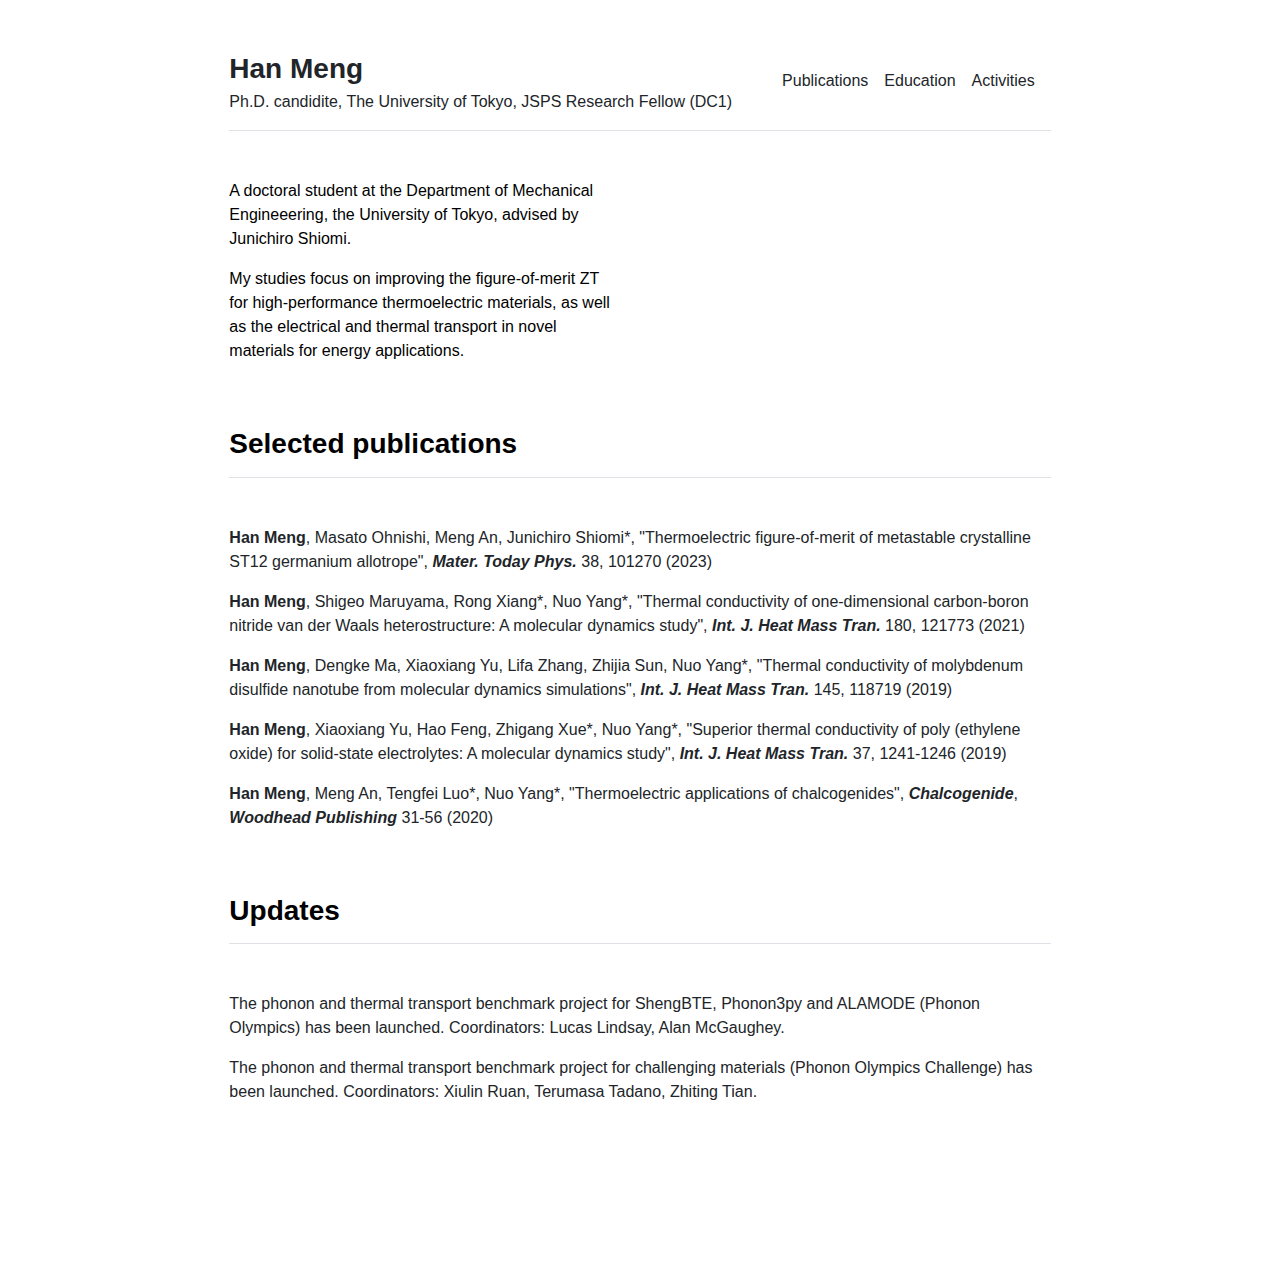
<file: index.html>
<!DOCTYPE html>
<html lang="en-US">
  <head>
  <meta name="viewport" content="width=device-width, initial-scale=1">
  <meta charset="utf-8">
  <title>Home | Han Meng</title>
  <link rel="stylesheet" href="https://utmenghan.github.io/assets/libs/bootstrap/bootstrap.min.css">
  <script defer src="https://utmenghan.github.io/assets/libs/fontawesome/all.min.js"></script>
  <link rel="stylesheet" href="https://utmenghan.github.io/assets/css/main.css">
  <!-- <link rel="apple-touch-icon" sizes="152x152" href="https://utmenghan.github.io/assets/logo.png"> -->
  <link rel="shortcut icon" href="https://utmenghan.github.io/assets/logo.ico">
  <link rel="preconnect" href="https://fonts.gstatic.com">
  <link href="https://fonts.googleapis.com/css2?family=Roboto:ital,wght@0,300;0,400;0,700;1,400&display=swap" rel="stylesheet">
</head>

  <body>
    <div class="col-lg-8 mx-auto p-3 py-md-5">
      <header class="d-flex flex-column flex-md-row align-items-center pb-3 mb-5 border-bottom">
  <div>
    <a href="https://utmenghan.github.io/" class="d-flex align-items-center text-decoration-none">
      <span class="fs-3 fw-bold">Han Meng</span>
    </a>
    <a href="https://utmenghan.github.io/" class="d-flex align-items-center text-decoration-none">
      <span>Ph.D. candidite, The University of Tokyo, JSPS Research Fellow (DC1)</span>
    </a>
  </div>
  <nav class="d-inline-flex mt-2 mt-md-0 ms-md-auto">
    
      <a class="me-3 py-2 text-decoration-none" href="https://utmenghan.github.io/publications">Publications</a>
    
      <a class="me-3 py-2 text-decoration-none" href="https://utmenghan.github.io/education">Education</a>
    
      <a class="me-3 py-2 text-decoration-none" href="https://utmenghan.github.io/activity">Activities</a>
    
  </nav>
</header>

      <div class="row g-5 mb-5">
  <div class="col-md-6">
    <p>A doctoral student at the Department of Mechanical Engineeering, the University of Tokyo, advised by Junichiro Shiomi.</p>

    <p>My studies focus on improving the figure-of-merit ZT for high-performance thermoelectric materials, as well as the electrical and thermal transport in novel materials for energy applications.</p>

  </div>
  <!-- <div class="col-md-6"> -->
    <!-- <img src="https://qichensong.github.io/assets/img/home.jpg" alt="Home" width="100%"> -->
  <!-- </div> -->
</div>

<div class="row g-5 mb-5">
  <div>
    
      <h3 class="fw-bold border-bottom pb-3 mb-5">Selected publications</h3>
      
	  <p><a href="https://www.sciencedirect.com/science/article/pii/S2542529323003061"><strong>Han Meng</strong>, Masato Ohnishi, Meng An, Junichiro Shiomi*, "Thermoelectric figure-of-merit of metastable crystalline ST12 germanium allotrope", <b><i>Mater. Today Phys.</b></i> 38, 101270 (2023)</a></p>
	  
      <p><a href="https://www.sciencedirect.com/science/article/pii/S0017931021008784"><strong>Han Meng</strong>, Shigeo Maruyama, Rong Xiang*, Nuo Yang*, "Thermal conductivity of one-dimensional carbon-boron nitride van der Waals heterostructure: A molecular dynamics study", <b><i>Int. J. Heat Mass Tran.</b></i> 180, 121773 (2021)</a></p>
	  
	  <p><a href="https://www.sciencedirect.com/science/article/pii/S0017931019333630"><strong>Han Meng</strong>, Dengke Ma, Xiaoxiang Yu, Lifa Zhang, Zhijia Sun, Nuo Yang*, "Thermal conductivity of molybdenum disulfide nanotube from molecular dynamics simulations", <b><i>Int. J. Heat Mass Tran.</b></i> 145, 118719 (2019)</a></p>
	  
	  <p><a href="https://www.sciencedirect.com/science/article/pii/S0017931018363294"><strong>Han Meng</strong>, Xiaoxiang Yu, Hao Feng, Zhigang Xue*, Nuo Yang*, "Superior thermal conductivity of poly (ethylene oxide) for solid-state electrolytes: A molecular dynamics study", <b><i>Int. J. Heat Mass Tran.</b></i> 37, 1241-1246 (2019)</a></p>
	  
	  <p><a href="https://www.sciencedirect.com/science/article/pii/B9780081026878000026"><strong>Han Meng</strong>, Meng An, Tengfei Luo*, Nuo Yang*, "Thermoelectric applications of chalcogenides", <b><i>Chalcogenide</b></i>, <b><i>Woodhead Publishing</b></i> 31-56 (2020)</a></p>
	      
  </div>
</div>


<div class="row g-5 mb-5">
  <div class="col-md-12">
    <h3 class="fw-bold border-bottom pb-3 mb-5">Updates</h3>
    
      <p><a>The phonon and thermal transport benchmark project for ShengBTE, Phonon3py and ALAMODE (Phonon Olympics) has been launched. Coordinators: Lucas Lindsay, Alan McGaughey.</p>
	  <p><a>The phonon and thermal transport benchmark project for challenging materials (Phonon Olympics Challenge) has been launched. Coordinators: Xiulin Ruan, Terumasa Tadano, Zhiting Tian.</p>
    
  </div>
</div>

      <!-- <footer class="pt-5 my-5 text-muted border-top"> -->
  <!-- <div class="row"> -->
    <!-- <div class="col-md-10 text-left social-media-icons"> -->
      
        <!-- <a href="https://github.com/qichensong" class="ms-3 fs-5"><i class="fab fa-github"></i></a> -->
      
        <!-- <a href="https://twitter.com/qichensong" class="ms-3 fs-5"><i class="fab fa-twitter"></i></a> -->
      
        <!-- <a href="https://scholar.google.com/citations?user=RVTEIugAAAAJ&hl=en" class="ms-3 fs-5"><i class="fab fa-google"></i></a> -->
      
        <!-- <a href="https://linkedin.com/in/qichensong" class="ms-3 fs-5"><i class="fab fa-linkedin"></i></a> -->
      
        <!-- <a href="https://orcid.org/0000-0002-1090-4068" class="ms-3 fs-5"><i class="fab fa-orcid"></i></a> -->
      
    <!-- </div> -->
  <!-- </div> -->
<!-- </footer> -->

    </div>
  </body>
</html>
</file>
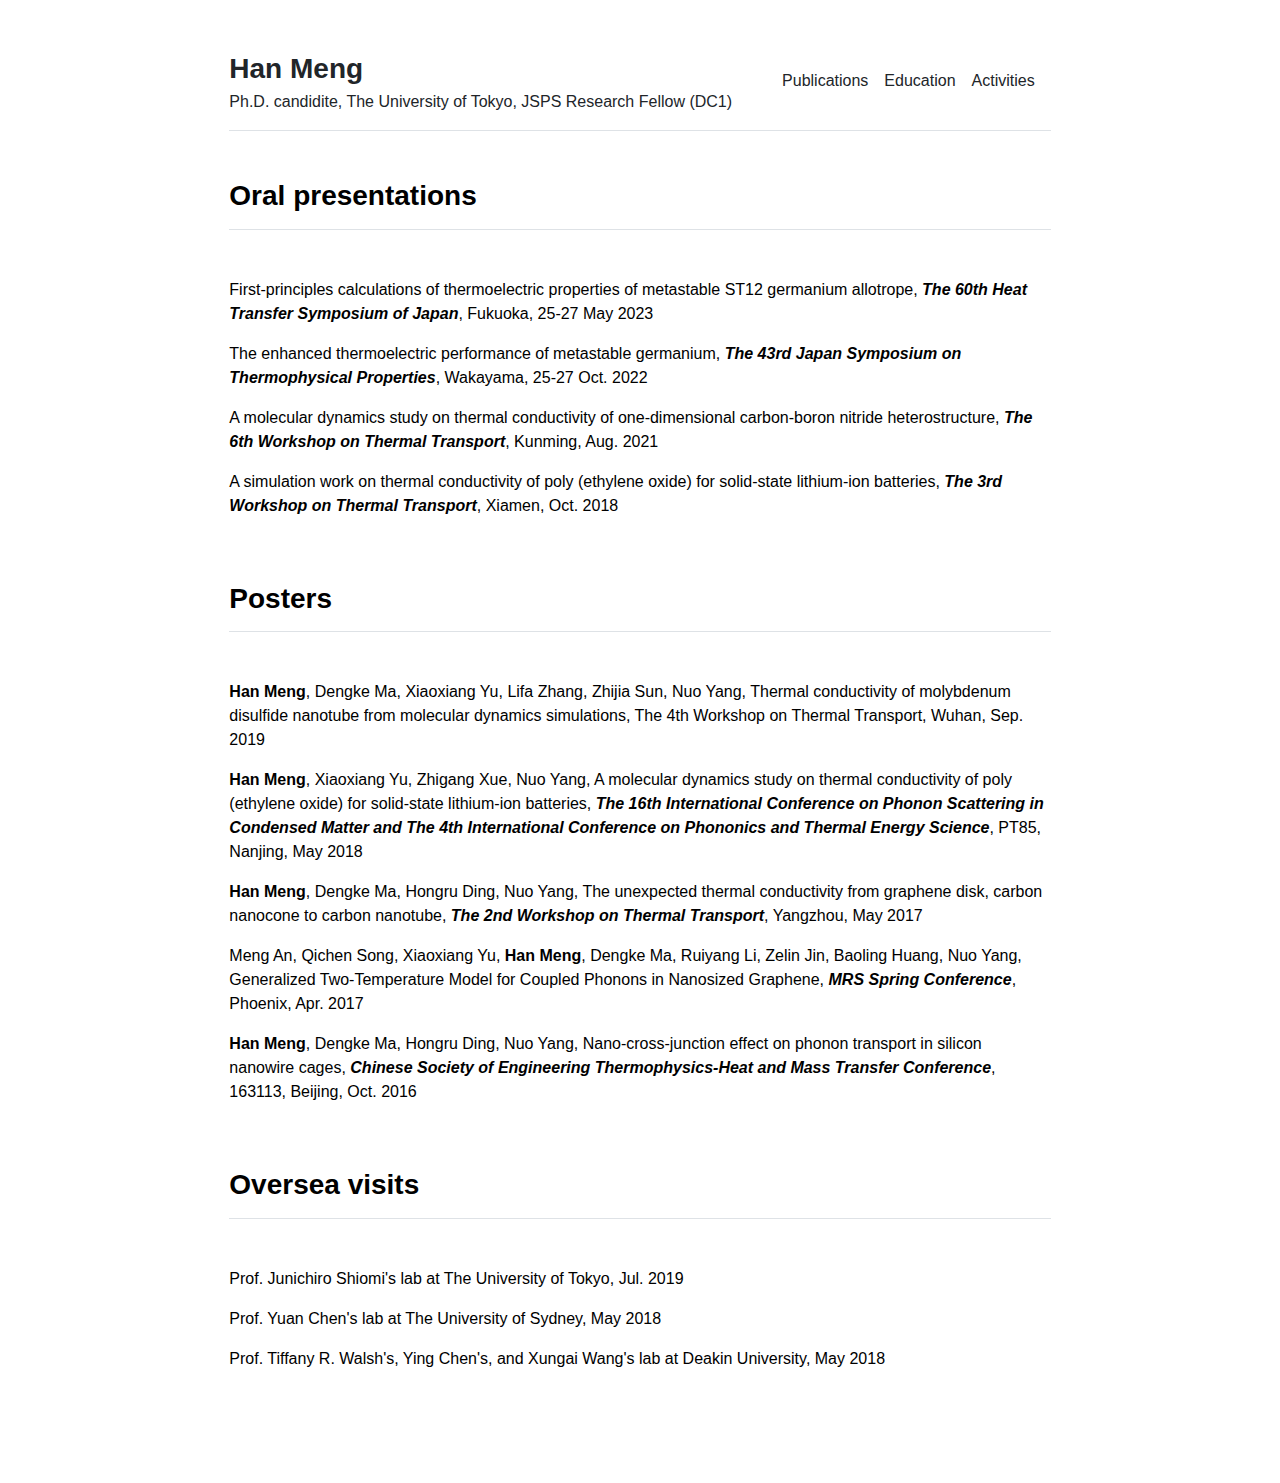
<file: activity.html>
<!DOCTYPE html>
<html lang="en-US">
  <head>
  <meta name="viewport" content="width=device-width, initial-scale=1">
  <meta charset="utf-8">
  <title>Activities | Han Meng</title>
  <link rel="stylesheet" href="https://utmenghan.github.io/assets/libs/bootstrap/bootstrap.min.css">
  <script defer src="https://utmenghan.github.io/assets/libs/fontawesome/all.min.js"></script>
  <link rel="stylesheet" href="https://utmenghan.github.io/assets/css/main.css">
  <!-- <link rel="apple-touch-icon" sizes="152x152" href="https://qichensong.github.io/assets/apple-icon-152x152.png"> -->
  <link rel="shortcut icon" href="https://utmenghan.github.io/assets/logo.ico">
  <link rel="preconnect" href="https://fonts.gstatic.com">
  <link href="https://fonts.googleapis.com/css2?family=Roboto:ital,wght@0,300;0,400;0,700;1,400&display=swap" rel="stylesheet">
</head>

  <body>
    <div class="col-lg-8 mx-auto p-3 py-md-5">
      <header class="d-flex flex-column flex-md-row align-items-center pb-3 mb-5 border-bottom">
  <div>
    <a href="https://utmenghan.github.io/" class="d-flex align-items-center text-decoration-none">
      <span class="fs-3 fw-bold">Han Meng</span>
    </a>
    <a href="https://utmenghan.github.io/" class="d-flex align-items-center text-decoration-none">
      <span>Ph.D. candidite, The University of Tokyo, JSPS Research Fellow (DC1)</span>
    </a>
  </div>
  <nav class="d-inline-flex mt-2 mt-md-0 ms-md-auto">
        
      <a class="me-3 py-2 text-decoration-none" href="https://utmenghan.github.io/publications">Publications</a>
    
      <a class="me-3 py-2 text-decoration-none" href="https://utmenghan.github.io/education">Education</a>
    
      <a class="me-3 py-2 text-decoration-none" href="https://utmenghan.github.io/activity">Activities</a>
    
  </nav>
</header>

      


<div class="row g-5 mb-5">
  <div>
      	  
	  <h3 class="fw-bold border-bottom pb-3 mb-5">Oral presentations</h3>
	  <p>First-principles calculations of thermoelectric properties of metastable ST12 germanium allotrope, <b><i>The 60th Heat Transfer Symposium of Japan</b></i>, Fukuoka, 25-27 May 2023</p>
	  <p>The enhanced thermoelectric performance of metastable germanium, <b><i>The 43rd Japan Symposium on Thermophysical Properties</b></i>, Wakayama, 25-27 Oct. 2022</p>
	  <p>A molecular dynamics study on thermal conductivity of one-dimensional carbon-boron nitride heterostructure, <b><i>The 6th Workshop on Thermal Transport</b></i>, Kunming, Aug. 2021</p>
	  <p>A simulation work on thermal conductivity of poly (ethylene oxide) for solid-state lithium-ion batteries, <b><i>The 3rd Workshop on Thermal Transport</b></i>, Xiamen, Oct. 2018</p>
	        
  </div>
</div>

<div class="row g-5 mb-5">
  <div>
  
      <h3 class="fw-bold border-bottom pb-3 mb-5">Posters</h3>
	  <p><b>Han Meng</b>, Dengke Ma, Xiaoxiang Yu, Lifa Zhang, Zhijia Sun, Nuo Yang, Thermal conductivity of molybdenum disulfide nanotube from molecular dynamics simulations, </b></i>The 4th Workshop on Thermal Transport</b></i>, Wuhan, Sep. 2019</p>
	  <p><b>Han Meng</b>, Xiaoxiang Yu, Zhigang Xue, Nuo Yang, A molecular dynamics study on thermal conductivity of poly (ethylene oxide) for solid-state lithium-ion batteries, <b><i>The 16th International Conference on Phonon Scattering in Condensed Matter and The 4th International Conference on Phononics and Thermal Energy Science</b></i>, PT85, Nanjing, May 2018</p>
	  <p><b>Han Meng</b>, Dengke Ma, Hongru Ding, Nuo Yang, The unexpected thermal conductivity from graphene disk, carbon nanocone to carbon nanotube, <b><i>The 2nd Workshop on Thermal Transport</b></i>, Yangzhou, May 2017</p>
	  <p>Meng An, Qichen Song, Xiaoxiang Yu, <b>Han Meng</b>, Dengke Ma, Ruiyang Li, Zelin Jin, Baoling Huang, Nuo Yang, Generalized Two-Temperature Model for Coupled Phonons in Nanosized Graphene, <b><i>MRS Spring Conference</b></i>, Phoenix, Apr. 2017</p>
	  <p><b>Han Meng</b>, Dengke Ma, Hongru Ding, Nuo Yang, Nano-cross-junction effect on phonon transport in silicon nanowire cages, <b><i>Chinese Society of Engineering Thermophysics-Heat and Mass Transfer Conference</b></i>, 163113, Beijing, Oct. 2016</p>

  </div>
</div>

<div class="row g-5 mb-5">
  <div>

	  <h3 class="fw-bold border-bottom pb-3 mb-5">Oversea visits</h3>
	  <p>Prof. Junichiro Shiomi's lab at The University of Tokyo, Jul. 2019</p>
	  <p>Prof. Yuan Chen's lab at The University of Sydney, May 2018</p>
	  <p>Prof. Tiffany R. Walsh's, Ying Chen's, and Xungai Wang's lab at Deakin University, May 2018</p>
	  
  </div>
</div>
      <!-- <footer class="pt-5 my-5 text-muted border-top"> -->
  <!-- <div class="row"> -->
    <!-- <div class="col-md-10 text-left social-media-icons"> -->
      
        <!-- <a href="https://github.com/qichensong" class="ms-3 fs-5"><i class="fab fa-github"></i></a> -->
      
        <!-- <a href="https://twitter.com/qichensong" class="ms-3 fs-5"><i class="fab fa-twitter"></i></a> -->
      
        <!-- <a href="https://scholar.google.com/citations?user=RVTEIugAAAAJ&hl=en" class="ms-3 fs-5"><i class="fab fa-google"></i></a> -->
      
        <!-- <a href="https://linkedin.com/in/qichensong" class="ms-3 fs-5"><i class="fab fa-linkedin"></i></a> -->
      
        <!-- <a href="https://orcid.org/0000-0002-1090-4068" class="ms-3 fs-5"><i class="fab fa-orcid"></i></a> -->
      
    <!-- </div> -->
  <!-- </div> -->
<!-- </footer> -->

    </div>
  </body>
</html>
</file>
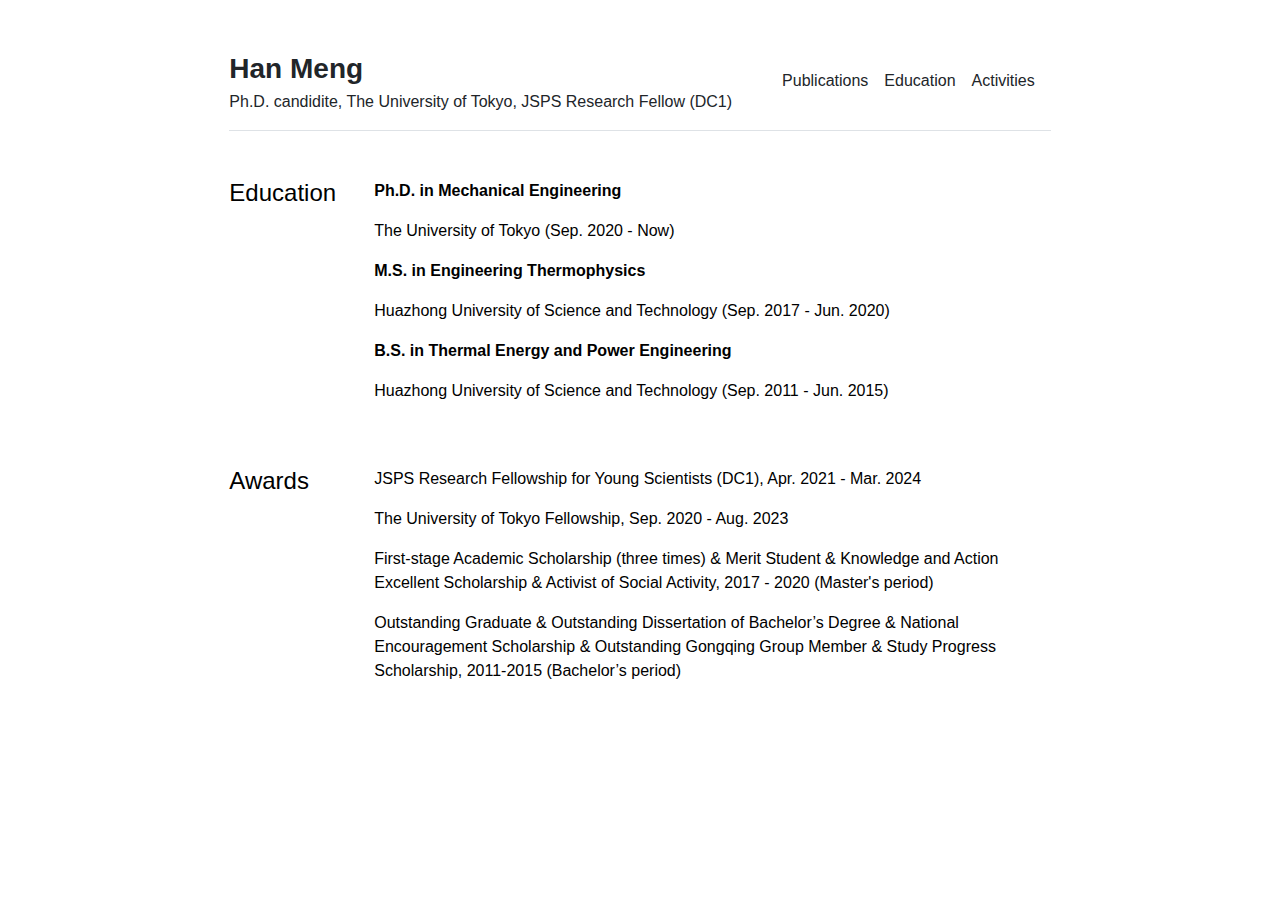
<file: education.html>
<!DOCTYPE html>
<html lang="en-US">
  <head>
  <meta name="viewport" content="width=device-width, initial-scale=1">
  <meta charset="utf-8">
  <title>Education | Han Meng</title>
  <link rel="stylesheet" href="https://utmenghan.github.io/assets/libs/bootstrap/bootstrap.min.css">
  <script defer src="https://utmenghan.github.io/assets/libs/fontawesome/all.min.js"></script>
  <link rel="stylesheet" href="https://utmenghan.github.io/assets/css/main.css">
  <!-- <link rel="apple-touch-icon" sizes="152x152" href="https://qichensong.github.io/assets/apple-icon-152x152.png"> -->
  <link rel="shortcut icon" href="https://utmenghan.github.io/assets/logo.ico">
  <link rel="preconnect" href="https://fonts.gstatic.com">
  <link href="https://fonts.googleapis.com/css2?family=Roboto:ital,wght@0,300;0,400;0,700;1,400&display=swap" rel="stylesheet">
</head>

  <body>
    <div class="col-lg-8 mx-auto p-3 py-md-5">
      <header class="d-flex flex-column flex-md-row align-items-center pb-3 mb-5 border-bottom">
  <div>
    <a href="https://utmenghan.github.io/" class="d-flex align-items-center text-decoration-none">
      <span class="fs-3 fw-bold">Han Meng</span>
    </a>
    <a href="https://utmenghan.github.io/" class="d-flex align-items-center text-decoration-none">
      <span>Ph.D. candidite, The University of Tokyo, JSPS Research Fellow (DC1)</span>
    </a>
  </div>
  <nav class="d-inline-flex mt-2 mt-md-0 ms-md-auto">
    
      <a class="me-3 py-2 text-decoration-none" href="https://utmenghan.github.io/publications">Publications</a>
    
      <a class="me-3 py-2 text-decoration-none" href="https://utmenghan.github.io/education">Education</a>
    
      <a class="me-3 py-2 text-decoration-none" href="https://utmenghan.github.io/activity">Activities</a>
    
  </nav>
</header>


<div class="row g-5 mb-5">
  <div>
    
	<!-- <h3 class="fw-bold border-bottom pb-3 mb-5">CV</h3> -->
    <!-- <div class="row g-5 mb-5"> -->
      <!-- <div class="col-md-2"> -->
        <!-- <h4>Professional Experience</h4> -->
      <!-- </div> -->
      <!-- <div class="col-md-10"> -->
        
          <!-- <p class="fw-bold">Postdoctoral fellow</p> -->
          <!-- <p>Harvard University (Jan. 2022 – present)</p> -->
        
      <!-- </div> -->
    <!-- </div> -->
	
    <div class="row g-5 mb-5">
      <div class="col-md-2">
        <h4>Education</h4>
      </div>
      <div class="col-md-10">
        
          <p class="fw-bold">Ph.D. in Mechanical Engineering</p>
          <p>The University of Tokyo (Sep. 2020 - Now)</p>
          <!-- <p><a href="https://qichensong.github.io/assets/thesis.pdf"><i>Phonon and electron transport through interfaces and disordered structures</i></a></p> -->
        
          <p class="fw-bold">M.S. in Engineering Thermophysics</p>
          <p>Huazhong University of Science and Technology (Sep. 2017 - Jun. 2020)</p>
          <!-- <p><a href="https://qichensong.github.io/assets/master_thesis.pdf"><i>Ab initio study of electron transport in lead telluride</i></a></p> -->
        
          <p class="fw-bold">B.S. in Thermal Energy and Power Engineering</p>
          <p>Huazhong University of Science and Technology (Sep. 2011 - Jun. 2015)</p>
          <!-- <p><a href="https://qichensong.github.io/assets/bachelor_thesis.pdf"><i>On the effect of interlayer interaction on the thermal conductivity in folded graphene</i></a></p> -->
        
      </div>
    </div>
	
    <div class="row g-5 mb-5">
      <div class="col-md-2">
        <h4>Awards</h4>
      </div>
      <div class="col-md-10">
        
          <p>JSPS Research Fellowship for Young Scientists (DC1), Apr. 2021 - Mar. 2024</p>
        
          <p>The University of Tokyo Fellowship, Sep. 2020 - Aug. 2023</p>
        
          <p>First-stage Academic Scholarship (three times) & Merit Student & Knowledge and Action Excellent Scholarship & Activist of Social Activity, 2017 - 2020 (Master's period)</p>
        
          <p>Outstanding Graduate & Outstanding Dissertation of Bachelor’s Degree & National Encouragement Scholarship & Outstanding Gongqing Group Member & Study Progress Scholarship, 2011-2015 (Bachelor’s period)</p>
        
      </div>
    </div>
	
    <!-- <div class="row g-5 mb-5"> -->
      <!-- <div class="col-md-2"> -->
        <!-- <h4>Teaching</h4> -->
      <!-- </div> -->
      <!-- <div class="col-md-10"> -->
        
          <!-- <p>TA for 2.57 Nano-to-Macro Transport Processes, 2019 Fall</p> -->
        
          <!-- <p>Instructor for Introduction to pump-probe spectroscopy for study of thermal transport in materials, 2022 IAP (with Dr. Jungwoo Shin)</p> -->
        
      <!-- </div> -->
    <!-- </div> -->

  </div>
</div>

<!-- <p><a href="https://qichensong.github.io/assets/cv.pdf">.pdf</a></p> -->


      <!-- <footer class="pt-5 my-5 text-muted border-top"> -->
  <!-- <div class="row"> -->
    <!-- <div class="col-md-10 text-left social-media-icons"> -->
      
        <!-- <a href="https://github.com/qichensong" class="ms-3 fs-5"><i class="fab fa-github"></i></a> -->
      
        <!-- <a href="https://twitter.com/qichensong" class="ms-3 fs-5"><i class="fab fa-twitter"></i></a> -->
      
        <!-- <a href="https://scholar.google.com/citations?user=RVTEIugAAAAJ&hl=en" class="ms-3 fs-5"><i class="fab fa-google"></i></a> -->
      
        <!-- <a href="https://linkedin.com/in/qichensong" class="ms-3 fs-5"><i class="fab fa-linkedin"></i></a> -->
      
        <!-- <a href="https://orcid.org/0000-0002-1090-4068" class="ms-3 fs-5"><i class="fab fa-orcid"></i></a> -->
      
    <!-- </div> -->
  <!-- </div> -->
<!-- </footer> -->

    </div>
  </body>
</html>
</file>
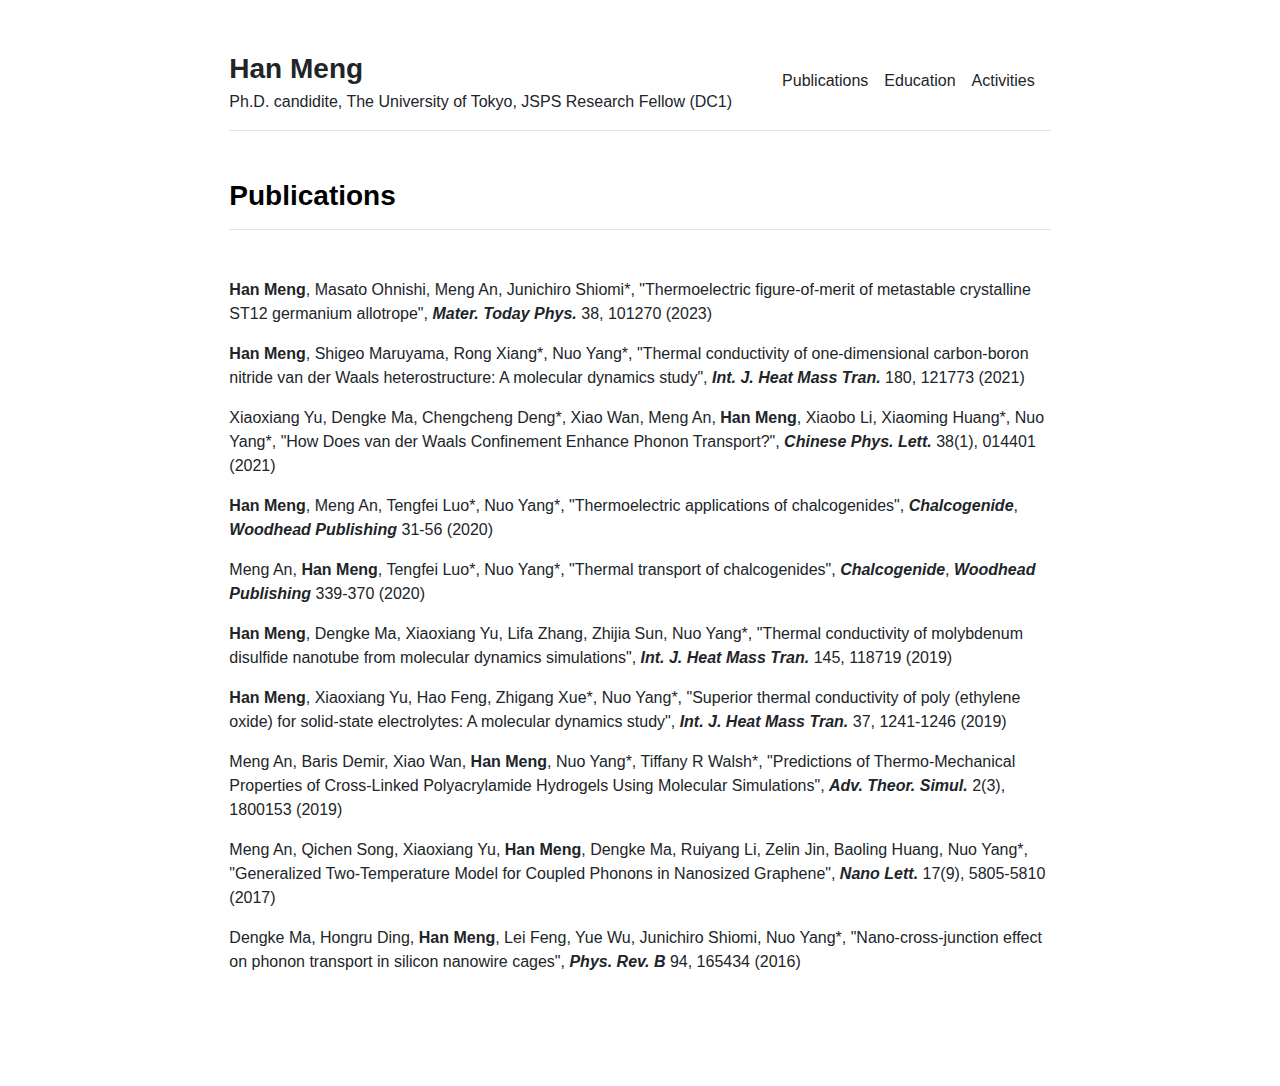
<file: publications.html>
<!DOCTYPE html>
<html lang="en-US">
  <head>
  <meta name="viewport" content="width=device-width, initial-scale=1">
  <meta charset="utf-8">
  <title>Publications | Han Meng</title>
  <link rel="stylesheet" href="https://utmenghan.github.io/assets/libs/bootstrap/bootstrap.min.css">
  <script defer src="https://utmenghan.github.io/assets/libs/fontawesome/all.min.js"></script>
  <link rel="stylesheet" href="https://utmenghan.github.io/assets/css/main.css">
  <!-- <link rel="apple-touch-icon" sizes="152x152" href="https://qichensong.github.io/assets/apple-icon-152x152.png"> -->
  <link rel="shortcut icon" href="https://utmenghan.github.io/assets/logo.ico">
  <link rel="preconnect" href="https://fonts.gstatic.com">
  <link href="https://fonts.googleapis.com/css2?family=Roboto:ital,wght@0,300;0,400;0,700;1,400&display=swap" rel="stylesheet">
</head>

  <body>
    <div class="col-lg-8 mx-auto p-3 py-md-5">
      <header class="d-flex flex-column flex-md-row align-items-center pb-3 mb-5 border-bottom">
  <div>
    <a href="https://utmenghan.github.io/" class="d-flex align-items-center text-decoration-none">
      <span class="fs-3 fw-bold">Han Meng</span>
    </a>
    <a href="https://utmenghan.github.io/" class="d-flex align-items-center text-decoration-none">
      <span>Ph.D. candidite, The University of Tokyo, JSPS Research Fellow (DC1)</span>
    </a>
  </div>
  <nav class="d-inline-flex mt-2 mt-md-0 ms-md-auto">
    
      <!-- <a class="me-3 py-2 text-decoration-none" href="https://qichensong.github.io/research">Research</a> -->
    
      <a class="me-3 py-2 text-decoration-none" href="https://utmenghan.github.io/publications">Publications</a>
    
      <a class="me-3 py-2 text-decoration-none" href="https://utmenghan.github.io/education">Education</a>
    
      <a class="me-3 py-2 text-decoration-none" href="https://utmenghan.github.io/activity">Activities</a>
    
  </nav>
</header>

      


<div class="row g-5 mb-5">
  <div>
    
      <h3 class="fw-bold border-bottom pb-3 mb-5">Publications</h3>
      
	  <p><a href="https://www.sciencedirect.com/science/article/pii/S2542529323003061"><strong>Han Meng</strong>, Masato Ohnishi, Meng An, Junichiro Shiomi*, "Thermoelectric figure-of-merit of metastable crystalline ST12 germanium allotrope", <b><i>Mater. Today Phys.</b></i> 38, 101270 (2023)</a></p>
	  
      <p><a href="https://www.sciencedirect.com/science/article/pii/S0017931021008784"><strong>Han Meng</strong>, Shigeo Maruyama, Rong Xiang*, Nuo Yang*, "Thermal conductivity of one-dimensional carbon-boron nitride van der Waals heterostructure: A molecular dynamics study", <b><i>Int. J. Heat Mass Tran.</b></i> 180, 121773 (2021)</a></p>
	  
	  <p><a href="https://iopscience.iop.org/article/10.1088/0256-307X/38/1/014401/meta">Xiaoxiang Yu, Dengke Ma, Chengcheng Deng*, Xiao Wan, Meng An, <strong>Han Meng</strong>, Xiaobo Li, Xiaoming Huang*, Nuo Yang*, "How Does van der Waals Confinement Enhance Phonon Transport?", <b><i>Chinese Phys. Lett.</b></i> 38(1), 014401 (2021)</a></p>
	  
	  <p><a href="https://www.sciencedirect.com/science/article/pii/B9780081026878000026"><strong>Han Meng</strong>, Meng An, Tengfei Luo*, Nuo Yang*, "Thermoelectric applications of chalcogenides", <b><i>Chalcogenide</b></i>, <b><i>Woodhead Publishing</b></i> 31-56 (2020)</a></p>
	  
	  <p><a href="https://www.sciencedirect.com/science/article/pii/B9780081026878000087">Meng An, <strong>Han Meng</strong>, Tengfei Luo*, Nuo Yang*, "Thermal transport of chalcogenides", <b><i>Chalcogenide</b></i>, <b><i>Woodhead Publishing</b></i> 339-370 (2020)</a></p>
	  
	  <p><a href="https://www.sciencedirect.com/science/article/pii/S0017931019333630"><strong>Han Meng</strong>, Dengke Ma, Xiaoxiang Yu, Lifa Zhang, Zhijia Sun, Nuo Yang*, "Thermal conductivity of molybdenum disulfide nanotube from molecular dynamics simulations", <b><i>Int. J. Heat Mass Tran.</b></i> 145, 118719 (2019)</a></p>
	  
	  <p><a href="https://www.sciencedirect.com/science/article/pii/S0017931018363294"><strong>Han Meng</strong>, Xiaoxiang Yu, Hao Feng, Zhigang Xue*, Nuo Yang*, "Superior thermal conductivity of poly (ethylene oxide) for solid-state electrolytes: A molecular dynamics study", <b><i>Int. J. Heat Mass Tran.</b></i> 37, 1241-1246 (2019)</a></p>
	  
	  <p><a href="https://onlinelibrary.wiley.com/doi/full/10.1002/adts.201800153">Meng An, Baris Demir, Xiao Wan, <strong>Han Meng</strong>, Nuo Yang*, Tiffany R Walsh*, "Predictions of Thermo‐Mechanical Properties of Cross‐Linked Polyacrylamide Hydrogels Using Molecular Simulations", <b><i>Adv. Theor. Simul.</b></i> 2(3), 1800153 (2019)</a></p>
	  
	  <p><a href="https://pubs.acs.org/doi/full/10.1021/acs.nanolett.7b02926">Meng An, Qichen Song, Xiaoxiang Yu, <strong>Han Meng</strong>, Dengke Ma, Ruiyang Li, Zelin Jin, Baoling Huang, Nuo Yang*, "Generalized Two-Temperature Model for Coupled Phonons in Nanosized Graphene", <b><i>Nano Lett.</b></i> 17(9), 5805-5810 (2017)</a></p>
	  
	  <p><a href="https://journals.aps.org/prb/abstract/10.1103/PhysRevB.94.165434">Dengke Ma, Hongru Ding, <strong>Han Meng</strong>, Lei Feng, Yue Wu, Junichiro Shiomi, Nuo Yang*, "Nano-cross-junction effect on phonon transport in silicon nanowire cages", <b><i>Phys. Rev. B</b></i> 94, 165434 (2016)</a></p>
    
  </div>
</div>


      <!-- <footer class="pt-5 my-5 text-muted border-top"> -->
  <!-- <div class="row"> -->
    <!-- <div class="col-md-10 text-left social-media-icons"> -->
      
        <!-- <a href="https://github.com/qichensong" class="ms-3 fs-5"><i class="fab fa-github"></i></a> -->
      
        <!-- <a href="https://twitter.com/qichensong" class="ms-3 fs-5"><i class="fab fa-twitter"></i></a> -->
      
        <!-- <a href="https://scholar.google.com/citations?user=RVTEIugAAAAJ&hl=en" class="ms-3 fs-5"><i class="fab fa-google"></i></a> -->
      
        <!-- <a href="https://linkedin.com/in/qichensong" class="ms-3 fs-5"><i class="fab fa-linkedin"></i></a> -->
      
        <!-- <a href="https://orcid.org/0000-0002-1090-4068" class="ms-3 fs-5"><i class="fab fa-orcid"></i></a> -->
      
    <!-- </div> -->
  <!-- </div> -->
<!-- </footer> -->

    </div>
  </body>
</html>
</file>
